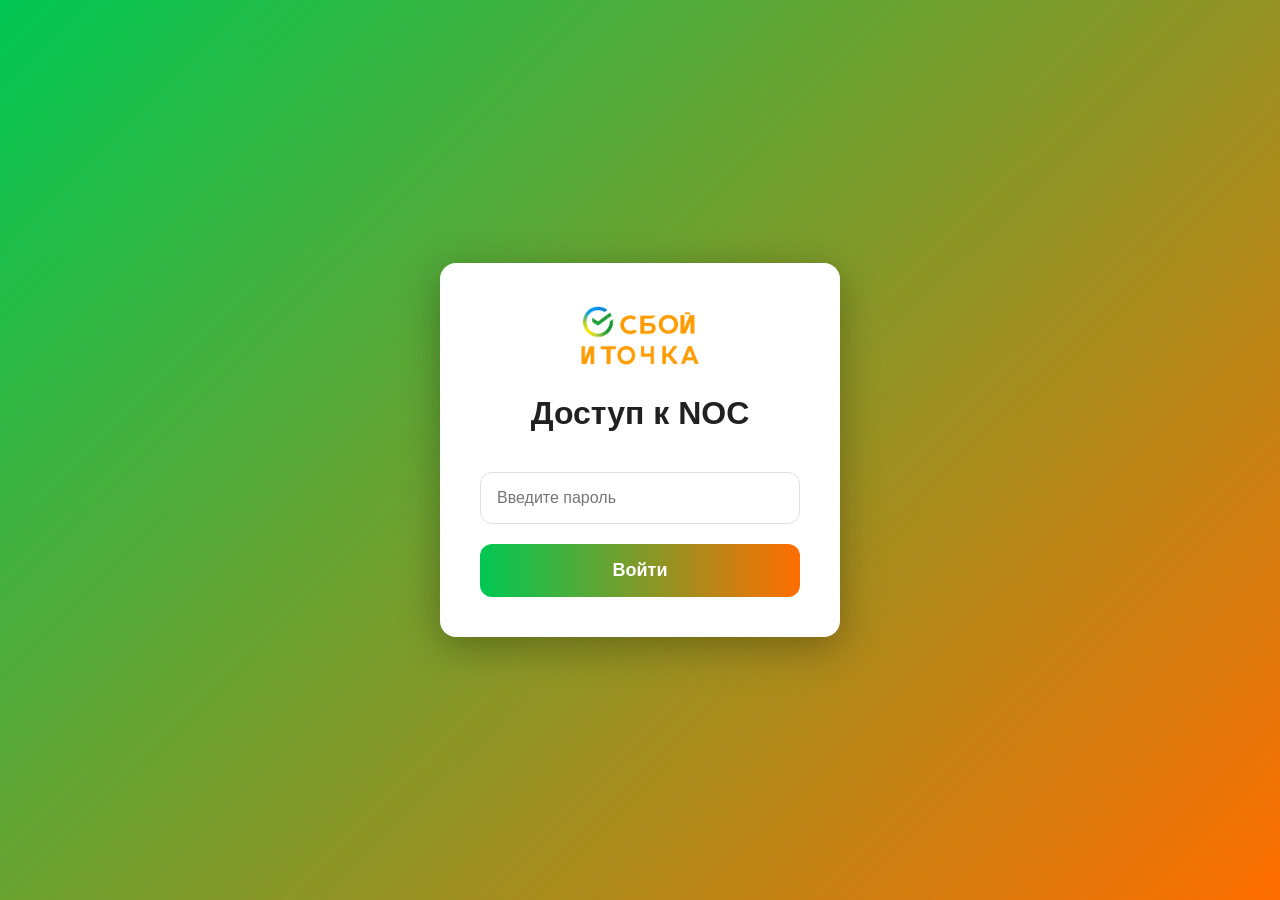
<file: templates/login.html>
<!DOCTYPE html>
<html lang="ru">
<head>
    <meta charset="UTF-8">
    <meta name="viewport" content="width=device-width, initial-scale=1.0">
    <title>Вход в NOC</title>
    <style>
        * { box-sizing: border-box; margin: 0; padding: 0; }
        body {
            font-family: -apple-system, BlinkMacSystemFont, 'Segoe UI', Roboto, sans-serif;
            background: linear-gradient(135deg, #00c853, #ff6d00);
            height: 100vh;
            display: flex;
            justify-content: center;
            align-items: center;
        }
        .login-container {
            background: white;
            padding: 40px;
            border-radius: 16px;
            box-shadow: 0 10px 40px rgba(0,0,0,0.3);
            width: 100%;
            max-width: 400px;
            text-align: center;
        }
        .logo {
            max-width: 120px;
            margin-bottom: 20px;
        }
        h1 {
            color: #212121;
            margin-bottom: 30px;
            font-weight: 700;
        }
        input {
            width: 100%;
            padding: 16px;
            margin: 10px 0;
            border: 1px solid #e0e0e0;
            border-radius: 12px;
            font-size: 16px;
            outline: none;
            transition: border 0.3s;
        }
        input:focus {
            border-color: #00c853;
            box-shadow: 0 0 0 3px rgba(0, 200, 83, 0.1);
        }
        button {
            width: 100%;
            padding: 16px;
            background: linear-gradient(to right, #00c853, #ff6d00);
            color: white;
            border: none;
            border-radius: 12px;
            font-size: 18px;
            font-weight: 600;
            cursor: pointer;
            margin-top: 10px;
            transition: opacity 0.3s;
        }
        button:hover {
            opacity: 0.9;
        }
        .error {
            color: #ff1744;
            margin-top: 10px;
            font-size: 14px;
            display: none;
        }
    </style>
</head>
<body>
    <div class="login-container">
        <img src="/static/logo.png" alt="NOC" class="logo">
        <h1>Доступ к NOC</h1>
        <input type="password" id="password" placeholder="Введите пароль" autocomplete="off">
        <button id="login-btn">Войти</button>
        <div class="error" id="error">Неверный пароль</div>
    </div>

    <script>
        document.getElementById('login-btn').addEventListener('click', login);
        document.getElementById('password').addEventListener('keypress', (e) => {
            if (e.key === 'Enter') login();
        });

        function login() {
            const pwd = document.getElementById('password').value;
            fetch('/api/login', {
                method: 'POST',
                headers: {'Content-Type': 'application/json'},
                body: JSON.stringify({password: pwd})
            })
            .then(r => r.json())
            .then(data => {
                if (data.success) {
                    window.location.href = '/';
                } else {
                    document.getElementById('error').style.display = 'block';
                    document.getElementById('password').value = '';
                }
            })
            .catch(() => {
                document.getElementById('error').style.display = 'block';
                document.getElementById('password').value = '';
            });
        }
    </script>
</body>
</html>
</file>
